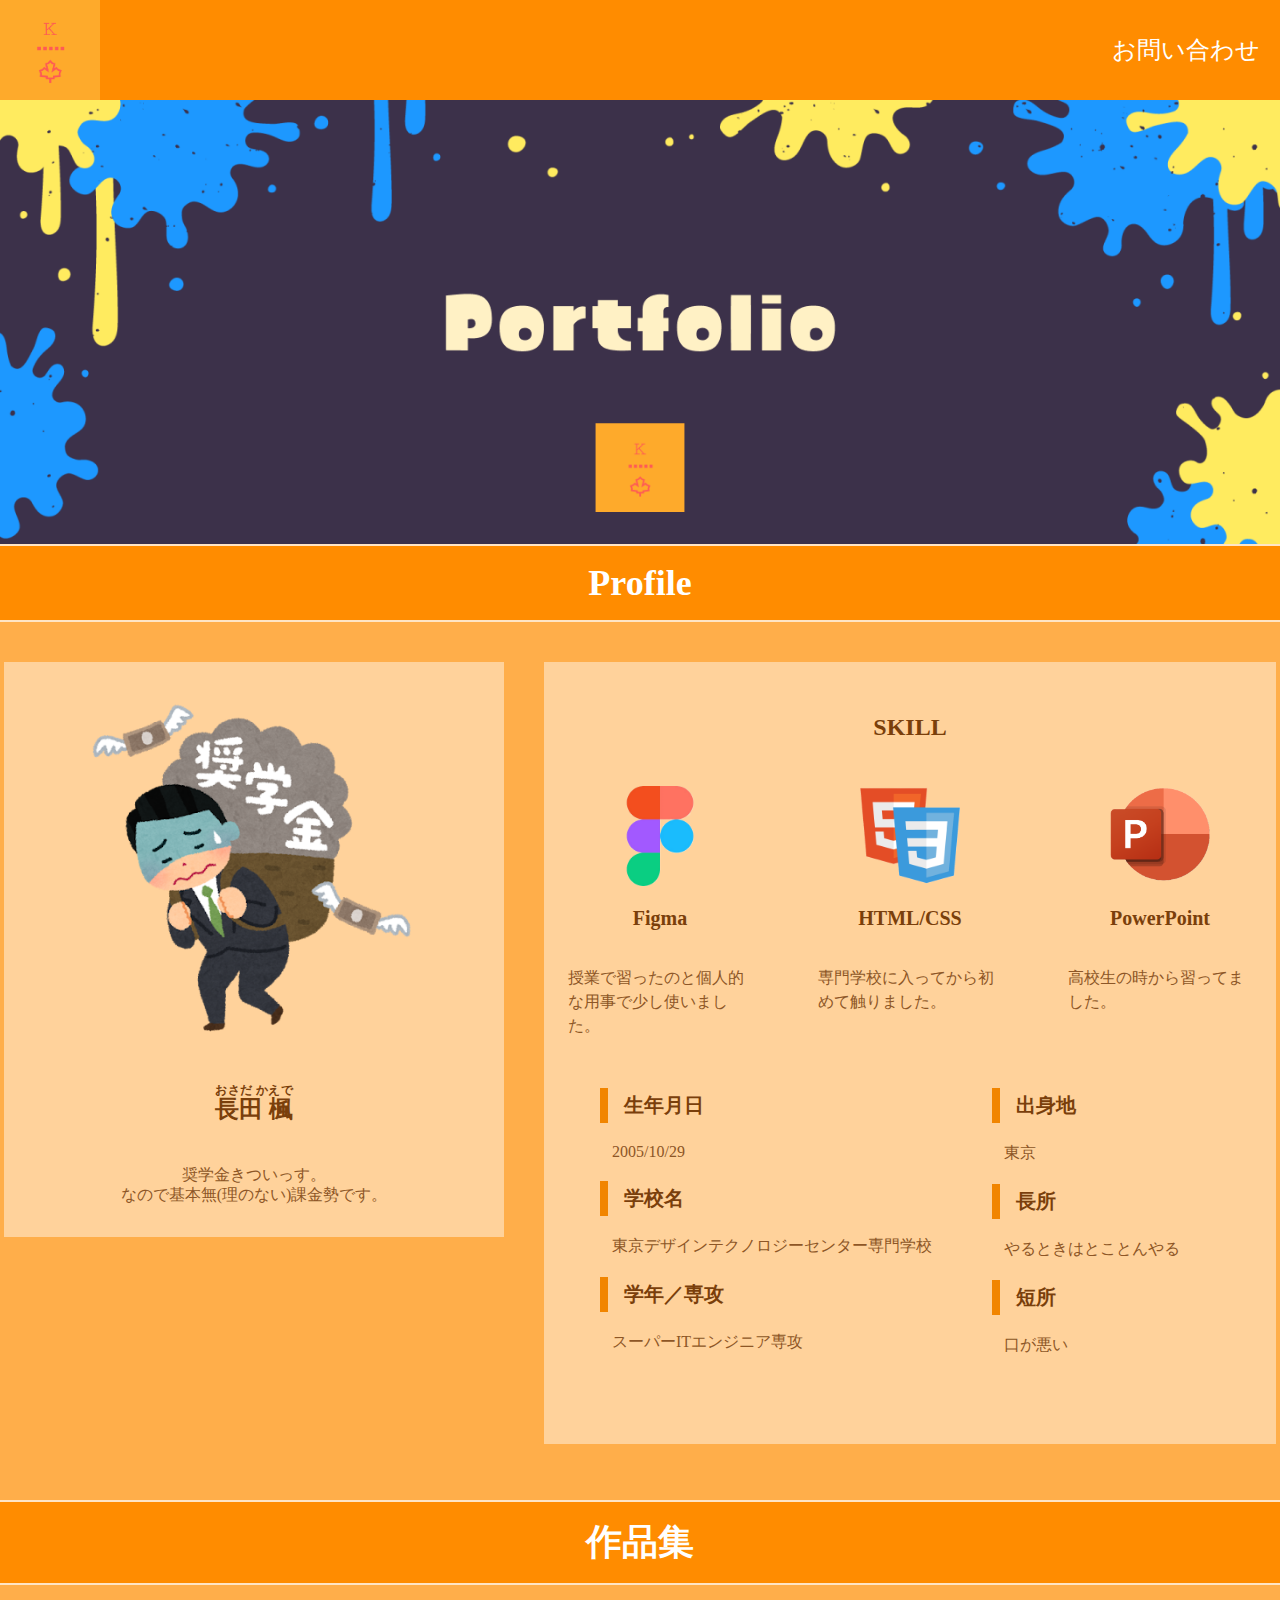
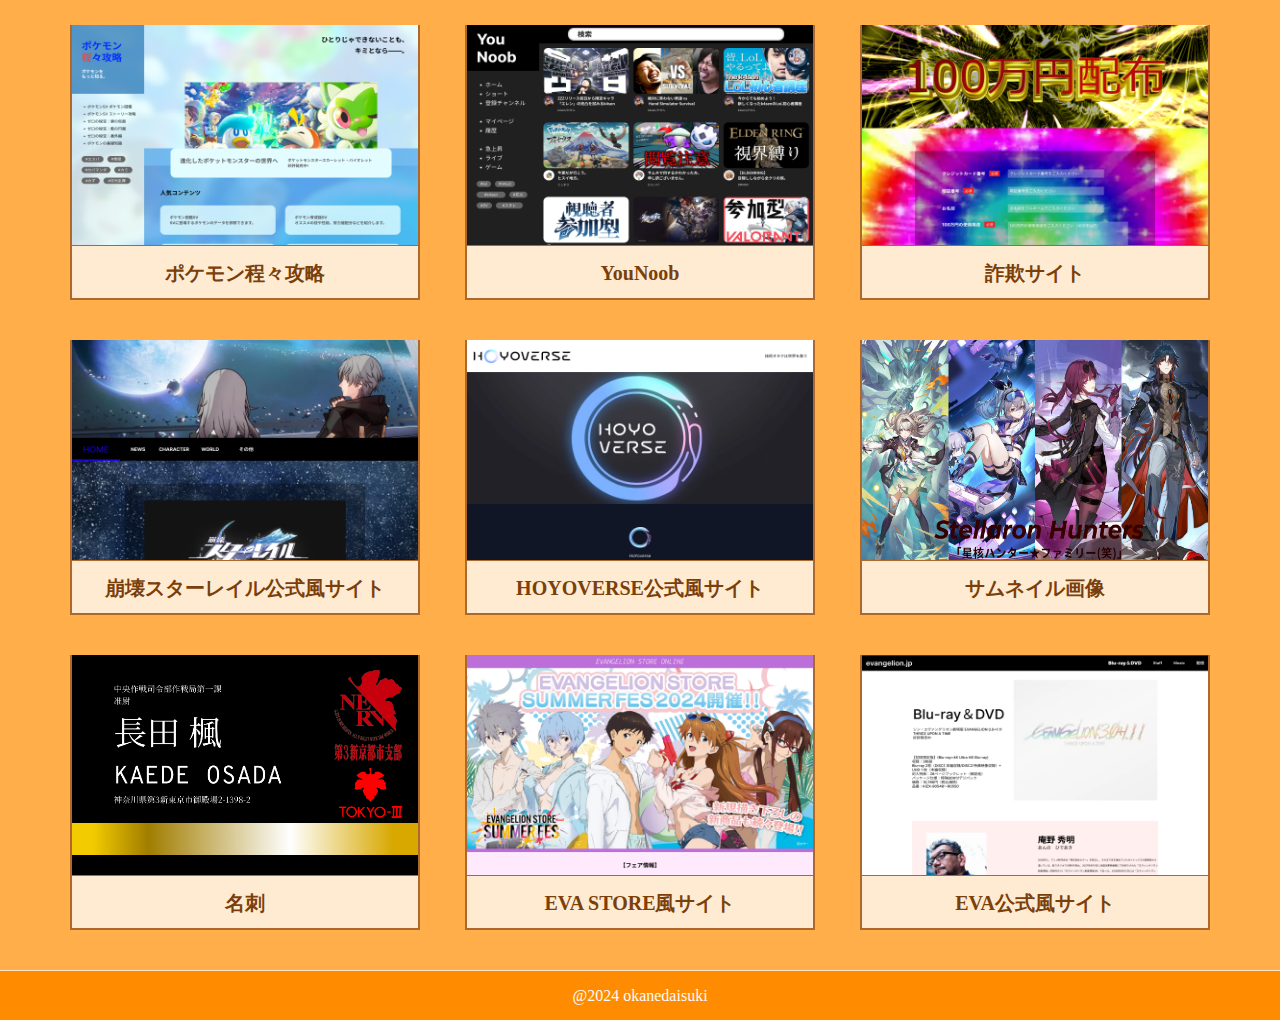
<file: index.html>
<!DOCTYPE html>
<html lang="ja">

<head>
  <meta charset="UTF-8">
  <title>カンプ</title>
  <link rel="stylesheet" href="css/style.css">
</head>


<body>
  <header>
    <img src="img/logo.png" alt="logo">

    <a href="./toiawase/toiawase.html" class="toi">お問い合わせ</a>
  </header>

  <main>
    <img class="pm" src="img/banner.png" alt="pm">

    <section class="pro">
      <h2>Profile</h2>

      <div class="profile">
        <div class="mibunn">
          <img src="img/icon.png" alt="プロフィール画像">

          <p class="my-name">
            <ruby class="kan">
                長田  楓
              <rt>おさだ かえで</rt>
            </ruby>
          </p>

          <p class="my-intro">
            奨学金きついっす。<br>なので基本無(理のない)課金勢です。
          </p>

        </div>

        <div class="iroiro">
          <div class="skill">
            <h3 class="s">SKILL</h3>
            <div class="con">
              <div class="skill1">
                <img src="img/figma-icon.png" alt="logo1">
                <p class="c-name">Figma</p>
                <p class="set">授業で習ったのと個人的な用事で少し使いました。</p>
              </div>
              <div class="skill2">
                <img src="img/htmlcss-icon.png" alt="logo1">
                <p class="c-name">HTML/CSS</p>
                <p class="set">専門学校に入ってから初めて触りました。</p>
              </div>
              <div class="skill3">
                <img src="img/pp-icon.png" alt="logo1">
                <p class="c-name">PowerPoint</p>
                <p class="set">高校生の時から習ってました。</p>
              </div>
            </div>
          </div>

          <div class="syoukai">
            <div class="l">
              <h3 class="sy">生年月日</h3>
              <div class="contents">
                <p class="sc">2005/10/29</p>
              </div>

              <h3 class="sy">学校名</h3>
              <div class="contents">
                <p class="sc">東京デザインテクノロジーセンター専門学校</p>
              </div>

              <h3 class="sy">学年／専攻</h3>
              <div class="contents">
                <p class="sc">スーパーITエンジニア専攻</p>
              </div>
            </div>

            <div class="r">
              <h3 class="sy">出身地</h3>
              <div class="contents">
                <p class="sc">東京</p>
              </div>

              <h3 class="sy">長所</h3>
              <div class="contents">
                <p class="sc">やるときはとことんやる</p>
              </div>

              <h3 class="sy">短所</h3>
              <div class="contents">
                <p class="sc">口が悪い</p>
              </div>
            </div>
          </div>

        </div>
      </div>



    </section>

    <section class="sak">
      <h2>作品集</h2>

      <div class="gallery">
        <div class="gr">

          <a href="https://osada-kaede.github.io/pokemon/" target="_blank" class="card">
            <img src="img/pokemon.png" alt="cr1">
            <div class="frame">
              <p class="cardp">ポケモン程々攻略</p>
            </div>
        </a>

          <a href="https://osada-kaede.github.io/younoob/" target="_blank" class="card">
            <img src="img/younoob.png" alt="cr2">
            <div class="frame">
              <p class="cardp">YouNoob</p>
            </div>
        </a>

          <a href="https://osada-kaede.github.io/20241101/" target="_blank" class="card">
            <img src="img/sagi.png" alt="cr3">
            <div class="frame">
              <p class="cardp">詐欺サイト</p>
            </div>
        </a>

        </div>
        <div class="gr">

          <a href="https://osada-kaede.github.io/honkai/" target="_blank" class="card">
            <img src="img/honkais.png" alt="cr4">
            <div class="frame">
              <p class="cardp">崩壊スターレイル公式風サイト</p>
            </div>
        </a>

          <a href="https://osada-kaede.github.io/hoyo/" target="_blank" class="card">
            <img src="img/hoyo.png" alt="cr5">
            <div class="frame">
              <p class="cardp">HOYOVERSE公式風サイト</p>
            </div>
        </a>

          <a href="https://www.figma.com/design/UXv9euin44QCyRjaGIrBhb/20240531_YouTube?node-id=2-141&t=oRXy8gHAaTZPBwe7-1" target="_blank" class="card">
            <img src="img/sum.png" alt="cr6">
            <div class="frame">
              <p class="cardp">サムネイル画像</p>
            </div>
        </a>

        </div>
        <div class="gr">

          <a href="https://www.figma.com/design/ia9PvbIyvXhtApgWZEsQUy/20240712_%E5%90%8D%E5%88%BA%E4%BD%9C%E6%88%90?node-id=5-178&t=oRXy8gHAaTZPBwe7-1" target="_blank" class="card">
            <img src="img/name.png" alt="cr7">
            <div class="frame">
              <p class="cardp">名刺</p>
            </div>
        </a>

          <a href="https://www.figma.com/design/f1ghGQIKIcTop0wxoBjGBv/20240719_web-simple?node-id=1-45&t=oRXy8gHAaTZPBwe7-1" target="_blank" class="card">
            <img src="img/evas.png" alt="cr8">
            <div class="frame">
              <p class="cardp">EVA STORE風サイト</p>
            </div>
        </a>

          <a href="https://osada-kaede.github.io/20240906-html-css/" target="_blank" class="card">
            <img src="img/evaanno.png" alt="cr9">
            <div class="frame">
              <p class="cardp">EVA公式風サイト</p>
            </div>
        </a>

        </div>
      </div>
    </section>


  </main>

  <footer>
    <p class="fp">@2024 okanedaisuki</p>
  </footer>
</body>
</file>
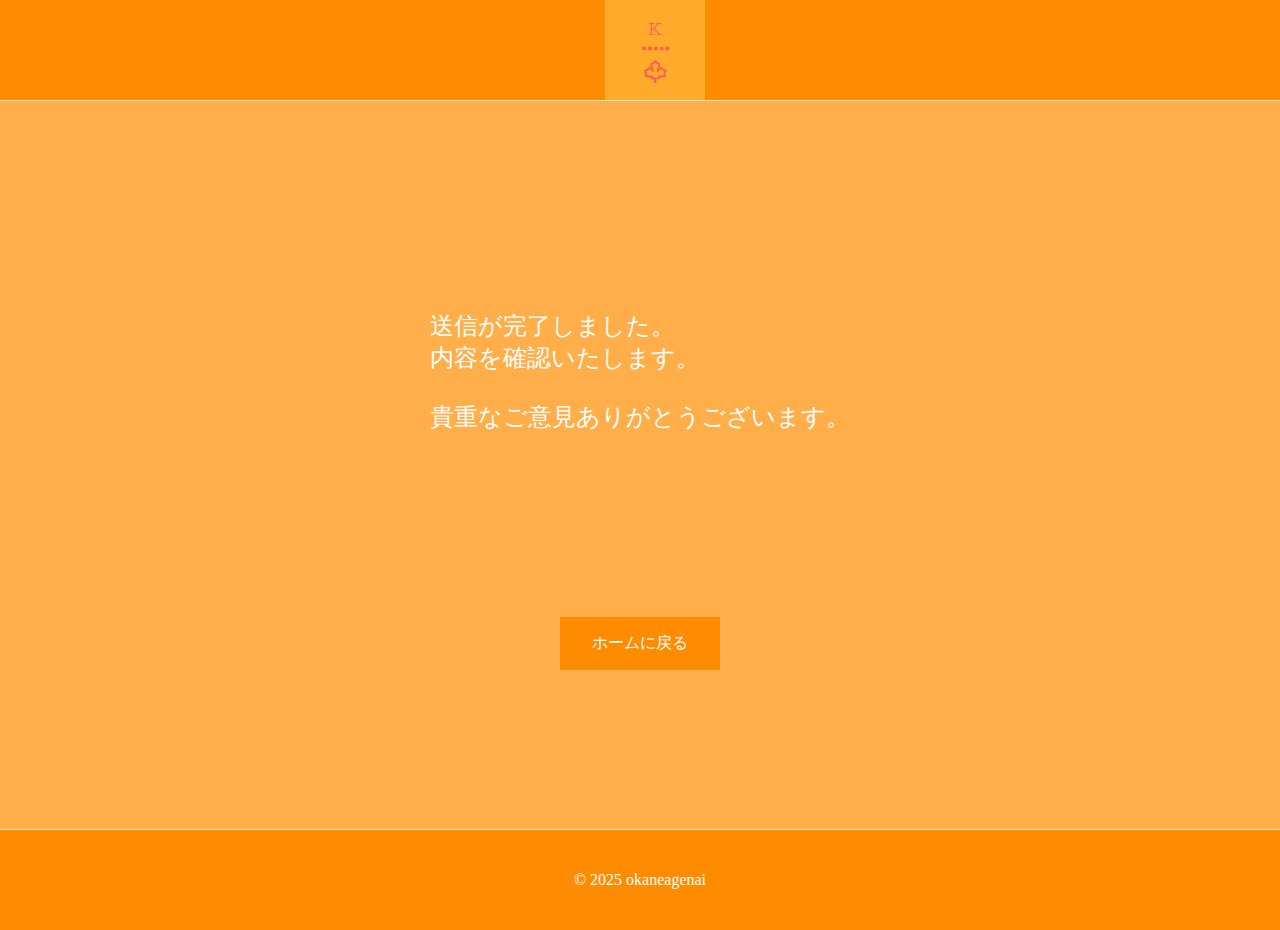
<file: toiawase/complete.html>
<!doctype html>
<html lang="ja">
  <head>
    <meta charset="utf-8">
    <title>送信完了 | フォーム</title>
    <link rel="stylesheet" href="css/style.css">
  </head>
  <body id="complete">
    <header>
      <img src="../img/logo.png" alt="logo">
    </header>

    <main>
      <p>
        送信が完了しました。<br>
        内容を確認いたします。<br>
        <br>
        貴重なご意見ありがとうございます。
      </p>
      <div class="btn-area">
        <a href="../index.html">
          <button id="btn_home" class="btn">ホームに戻る</button>
        </a>
      </div>
    </main>

    <footer>
      <small class="copyright">&copy; 2025 okaneagenai</small>
    </footer>
  </body>
</html>
</file>
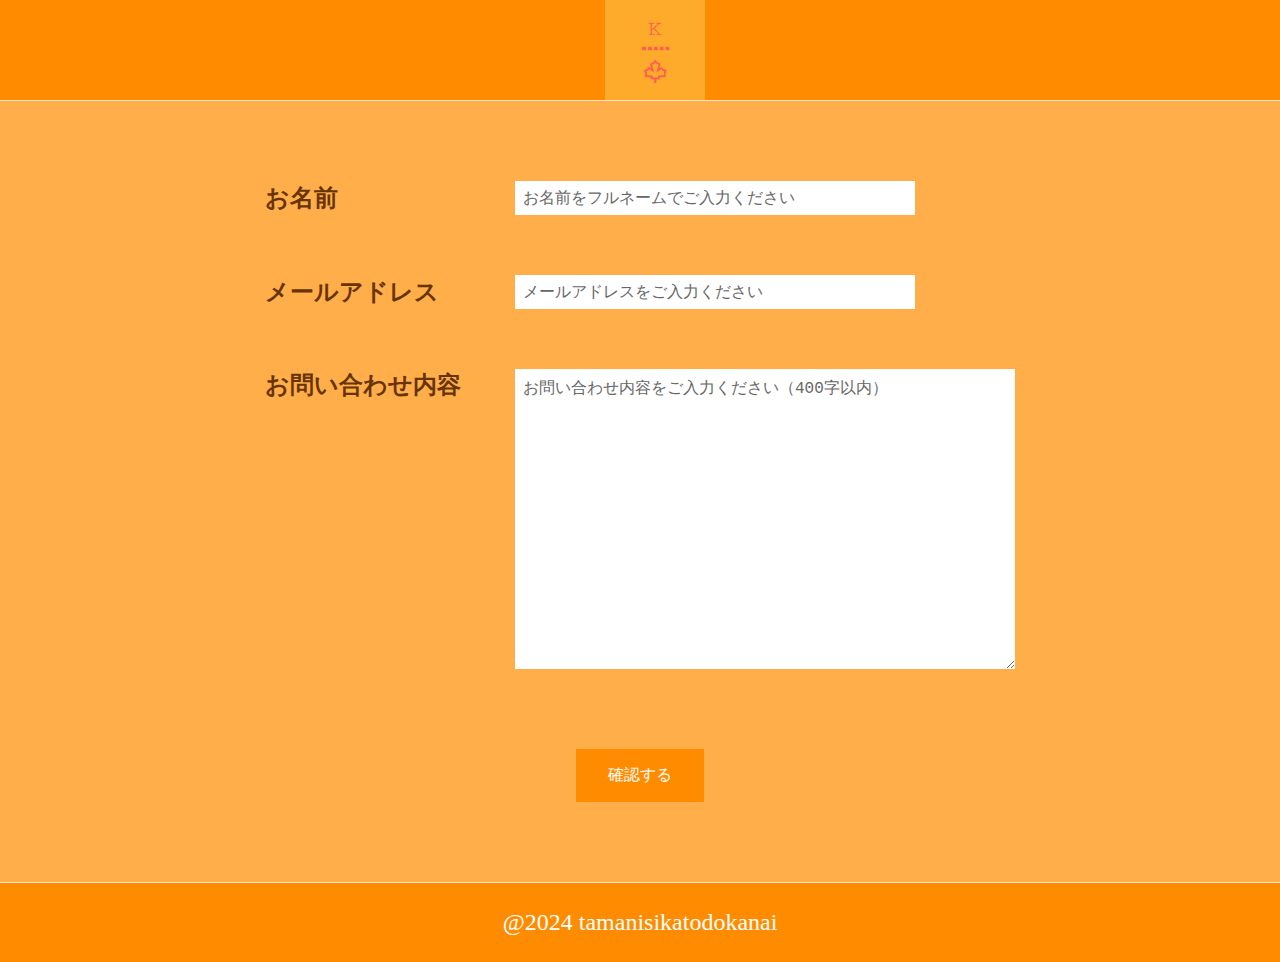
<file: toiawase/toiawase.html>
<!doctype html>
<html lang="ja">
  <head>
    <meta charset="utf-8">
    <title>フォーム</title>
    <link rel="stylesheet" href="css/style.css">
  </head>
  <body>
    <header>
      <img src="../img/logo.png" alt="logo">
    </header>

    <main>
      <form name="contact" method="POST" action="../toiawase/complete.html" data-netlify="true">
        <label id="user-name" class="form-item">
          <p class="form-heading">お名前<span class="require"></span></p>
          <input type="text" name="name" placeholder="お名前をフルネームでご入力ください" required>
        </label>

        <label id="user-email" class="form-item">
          <p class="form-heading">メールアドレス<span class="require"></span></p>
          <input type="email" name="email" placeholder="メールアドレスをご入力ください" required>
        </label>

        <label id="contact-content" class="form-item">
          <p class="form-heading">お問い合わせ内容<span class="require"></span></p>
          <textarea name="message" placeholder="お問い合わせ内容をご入力ください（400字以内）"></textarea>
        </label>

        <div class="btn-area">
          <button id="btn_confirm" class="btn">確認する</button>
        </div>
      </form>
    </main>

    <footer>
      <small class="copyright">@2024 tamanisikatodokanai</small>
    </footer>
  </body>
</html>
</file>
<file: css/style.css>
@charset "utf-8";

* {
    box-sizing: border-box;
}

body {
    margin: 0;
    height: 1419px;
}

.wrapper {
    margin-left: 300px;

}

a {
    color: inherit;
    text-decoration: none;
}

a:hover {
    text-decoration: underline;
}

img {
    max-width: 100%
}


/* header */

header {
    display: flex;
    justify-content: space-between;
    padding-right: 20px;
    align-items: center;
    background: #FF8C00;
}

header img{
    width: 100px;
height: 100px;
}

.toi{
    color: #FFF;
font-size: 24px;
font-style: normal;
font-weight: 400;
line-height: normal;
}

/* main */

main {
    display: flex;
    flex-direction: column;
    align-items: flex-start;
    align-self: stretch;
    background: #C2C2C2;
}

section{
    background: #FFAE4A;
}

.pm {
    display: flex;
    width: 100%;
    justify-content: center;
    align-items: center;
}

/* profile */

.pro {
    display: flex;
    padding-bottom: 56px;
    width: 100%;
    flex-direction: column;
    align-items: flex-start;
    gap: 40px;
}

.mibunn img{
    width: 350px;
height: 350px;
}

h2 {
    display: flex;
    padding: 16px 0px;
    justify-content: center;
    align-items: center;
    align-self: stretch;
    border-top: 2px solid #FFE5C5;
    border-bottom: 2px solid #FFE5C5;
    background: #FF8C00;
    margin: 0;
    color: #fff;
    font-size: 36px;
}

.profile {
    display: flex;
    justify-content: center;
    align-items: flex-start;
    gap: 40px;
    align-self: stretch;
}

.kan{
    color: #7A3F0B;
    font-size: 24px;
    font-style: normal;
    font-weight: 700;
    line-height: normal;
}

.my-name,
.my-intro{
    margin: 0;
}

.my-intro{
    color: #8D5626;
text-align: center;
font-size: 16px;
font-style: normal;
font-weight: 400;
line-height: 20px;
}

.mibunn {
    display: flex;
    width: 500px;
    padding: 32px 16px;
    flex-direction: column;
    align-items: center;
    gap: 40px;
    background: rgba(255, 255, 255, 0.45);
}

.iroiro {
    display: flex;
    padding: 16px;
    flex-direction: column;
    justify-content: center;
    align-items: flex-start;
    background: rgba(255, 255, 255, 0.45);
}

.c-name{
    color: #7A3F0B;
    font-size: 20px;
    font-style: normal;
    font-weight: 700;
    line-height: 24px;
margin: 0;
}

.set{
font-size: 16px;
font-style: normal;
font-weight: 400;
line-height: 24px;
color: #8D5626;
}

.skill {
    display: flex;
    flex-direction: column;
    justify-content: center;
    align-items: flex-start;
    align-self: stretch;
}

.skill img{
    width: 100px;
height: 100px;
}

.con {
    display: flex;
    align-items: center;
    gap: 50px;
}

.s {
    display: flex;
height: 50px;
padding: 10px 0px;
justify-content: center;
align-items: center;
align-self: stretch;
    text-align: center;
    font-size: 24px;
    font-style: normal;
    font-weight: 700;
    line-height: normal;
    color: #7A3F0B;
}

.skill1,
.skill2,
.skill3 {
    display: flex;
    width: 200px;
    padding: 10px 8px;
    flex-direction: column;
    align-items: center;
    gap: 20px;
    align-self: stretch;
}

.syoukai {
    display: flex;
    width: 700px;
    height: 364px;
    padding: 24px 40px;
    align-items: flex-start;
    gap: 60px;
}

.sy{
    font-size: 20px;
    padding: 4px 0 4px 16px;
    border-left: 8px solid #F18500;
    color: #7A3F0B;
    margin: 0;
}

.sc{
    margin: 0;
    padding-left: 12px;
    color: #8D5626;
}

.l,
.r {
    display: flex;
    flex-direction: column;
    align-items: flex-start;
    gap: 20px;
    flex-shrink: 0;
}







/* 作品集 */
.sak {
    display: flex;
    flex-direction: column;
    align-items: flex-start;
    width: 100%;
}

.gallery{
    display: flex;
    width: 100%;
padding: 40px 28px;
flex-direction: column;
justify-content: center;
align-items: center;
gap: 40px;
}

.gr{
    display: flex;
padding: 0px 150px;
justify-content: center;
align-items: center;
gap: 45px;
}


.card{
    display: flex;
width: 350px;
height: 275px;
flex-direction: column;
justify-content: center;
align-items: center;
flex-shrink: 0;
border: 2px solid #AC682D;
background: rgba(255, 255, 255, 0.75);
}

.frame{
    display: flex;
    height: 55px;
    padding: 16px 0px 15px 0px;
    justify-content: center;
    align-items: center;
    flex-shrink: 0;
    align-self: stretch;
    border-top: 1.5px solid #AC682D;
}

.cardp{
    display: flex;
width: 350px;
height: 55px;
flex-direction: column;
justify-content: center;
margin: 0;
color: #7A3F0B;
    text-align: center;
    font-size: 20px;
    font-style: normal;
    font-weight: 700;
    line-height: normal;
}



.cardp:hover{
    color: rgba(255, 255, 255, 0.75);
    text-decoration: underline;
    background: #7A3F0B;
    transition: all  0.3s ease;
}

.card img{
    height: 220px;
flex-shrink: 0;
align-self: stretch;
}





footer{
    display: flex;
padding: 16px 0px 15px 0px;
justify-content: center;
align-items: center;
align-self: stretch;
border-top: 1px solid #FFE5C5;
background: #FF8C00;
}

.fp{
    color: #FBFBFB;
    font-size: 16px;
    font-style: normal;
    font-weight: 400;
    line-height: normal;
    margin: 0;
}
</file>
<file: toiawase/css/style.css>
@charset "utf-8";
/****************************
* ページ共通
*****************************/
* {
  box-sizing: border-box;
}

body {
    margin: 0;
    background: #FFAE4A;

  }
  
  /********************
  * ヘッダー
  *********************/
  header {
    height: 101px;
    width: 100%;
    border-bottom: 1px solid #FFE5C5;
    background: #FF8C00;
    display: flex;
    padding: 0px 0px 0px 30px;
    align-items: center;
    text-align: center;
    justify-content: center;
    gap: 592px;
  }

  header p{
    color: #FFF;
font-size: 24px;
font-style: normal;
font-weight: 400;
line-height: normal;
position: absolute;
left: 30px;
  }

header img{
    width: 100px;
height: 100px;

}

  /********************
  * メイン
  *********************/
  main {
    display: flex;
    padding: 40px 0px 40px 0px;
    flex-direction: column;
    align-items: center;
    gap: 80px;
    flex-shrink: 0;
  }
  
  /********************
  * フッター
  *********************/
  footer {
    display: flex;
    justify-content: center;
    align-items: center;
    width: 100%;
    height: 80px;
    border-top: 1px solid #FFE5C5;
    background: #FF8C00;
    color: #FFFFFF;
  }

  .copyright {
    color: #FFF;
font-size: 24px;
font-style: normal;
font-weight: 400;
line-height: normal;
  }
  
  /********************
  * フォーム
  *********************/
  form {
    /* グレーのエリアの全体幅 */
    width: 1000px;
    /* 左右余白 = (項目<250px>＋ 入力欄<500px>) / 2 */
    padding: 40px 125px;
    margin: auto;
    /* background: rgba(0, 0, 0, 0.30); */
  }
  
  /*** 項目 ***/
  .form-item {
    display: flex;
    align-items: center;
  }
  .form-item + .form-item {
    margin-top: 60px;
  }
  /* 見出し */
  .form-heading {
    width: 250px;
    margin: 0;
    color: #683406;
    font-size: 24px;
    font-style: normal;
    font-weight: 700;
    line-height: normal;
  }
  /* 必須 */
  .require {
    /* color: #fff; */
    /* background: #ed2424; */
    font-weight: normal;
    padding: 4px 8px;
    display: inline-block;
    font-size: 14px;
    margin-left: 16px;
  }
  /* 入力欄（１行） */
  input {
    width: 400px;
    padding: 8px;
    border: none;
    font-size: 16px;
    font-weight: 400;
    line-height: normal;
    color: #666;
  }
  /* 入力欄（複数行） */
  textarea {
    width: 500px;
    min-height: 300px;
    padding: 8px;
    border: none;
    font-size: 16px;
    line-height: 1.6;
    resize: vertical;
    color: #666;
  }
  #contact-content p {
    align-self: baseline;
  }
  
  ::placeholder{
    color: #666;
  }
  /* ボタン（共通） */
  .btn-area {
    margin-top: 80px;
    display: flex;
    justify-content: center;
  }
  button {
    padding: 16px 32px;
    color: #FFFFFF;
    background: #FF8C00;
    font-size: 16px;
    border: none;
  }
  /* ボタン（確認） */
  #btn_confirm {
     background: #FF8C00;
  }
  
  /****************************
  * confirm.html（確認画面）
  *****************************/
  
  /* 入力済みエリア */
  .form-entered {
    width: 500px;
  }
  
  .form-item{
      color: #FFF;
  }
  /* ボタン（確認ページ） */
  #confirm .btn-area {
    gap: 40px;
  }
  /* ボタン（戻る） */
  #btn_back {
    background: #666;
  }
  /* ボタン（送信） */
  #btn_submit {
    background: #222;
  }
  
  /****************************
  * complete.html（送信完了）
  *****************************/
  #complete header{
      /* background: url("../img/zannnenn.png") center / cover no-repeat; */
  }
  
  #complete{
    color: #fff; 
    background: #FFAE4A;
  }
  
  #complete main {
    height: 728px;
    display: flex;
    flex-direction: column;
    align-items: center;
    min-height: calc(100vh - 450px - 80px);
    padding: 185px 0px 82px 0px;

  }

  #complete footer{
    height: 101px;
  }

  #complete .copyright{
    font-size: 16px;
  }

  #complete p{
    font-size: 24px;
  }
</file>
